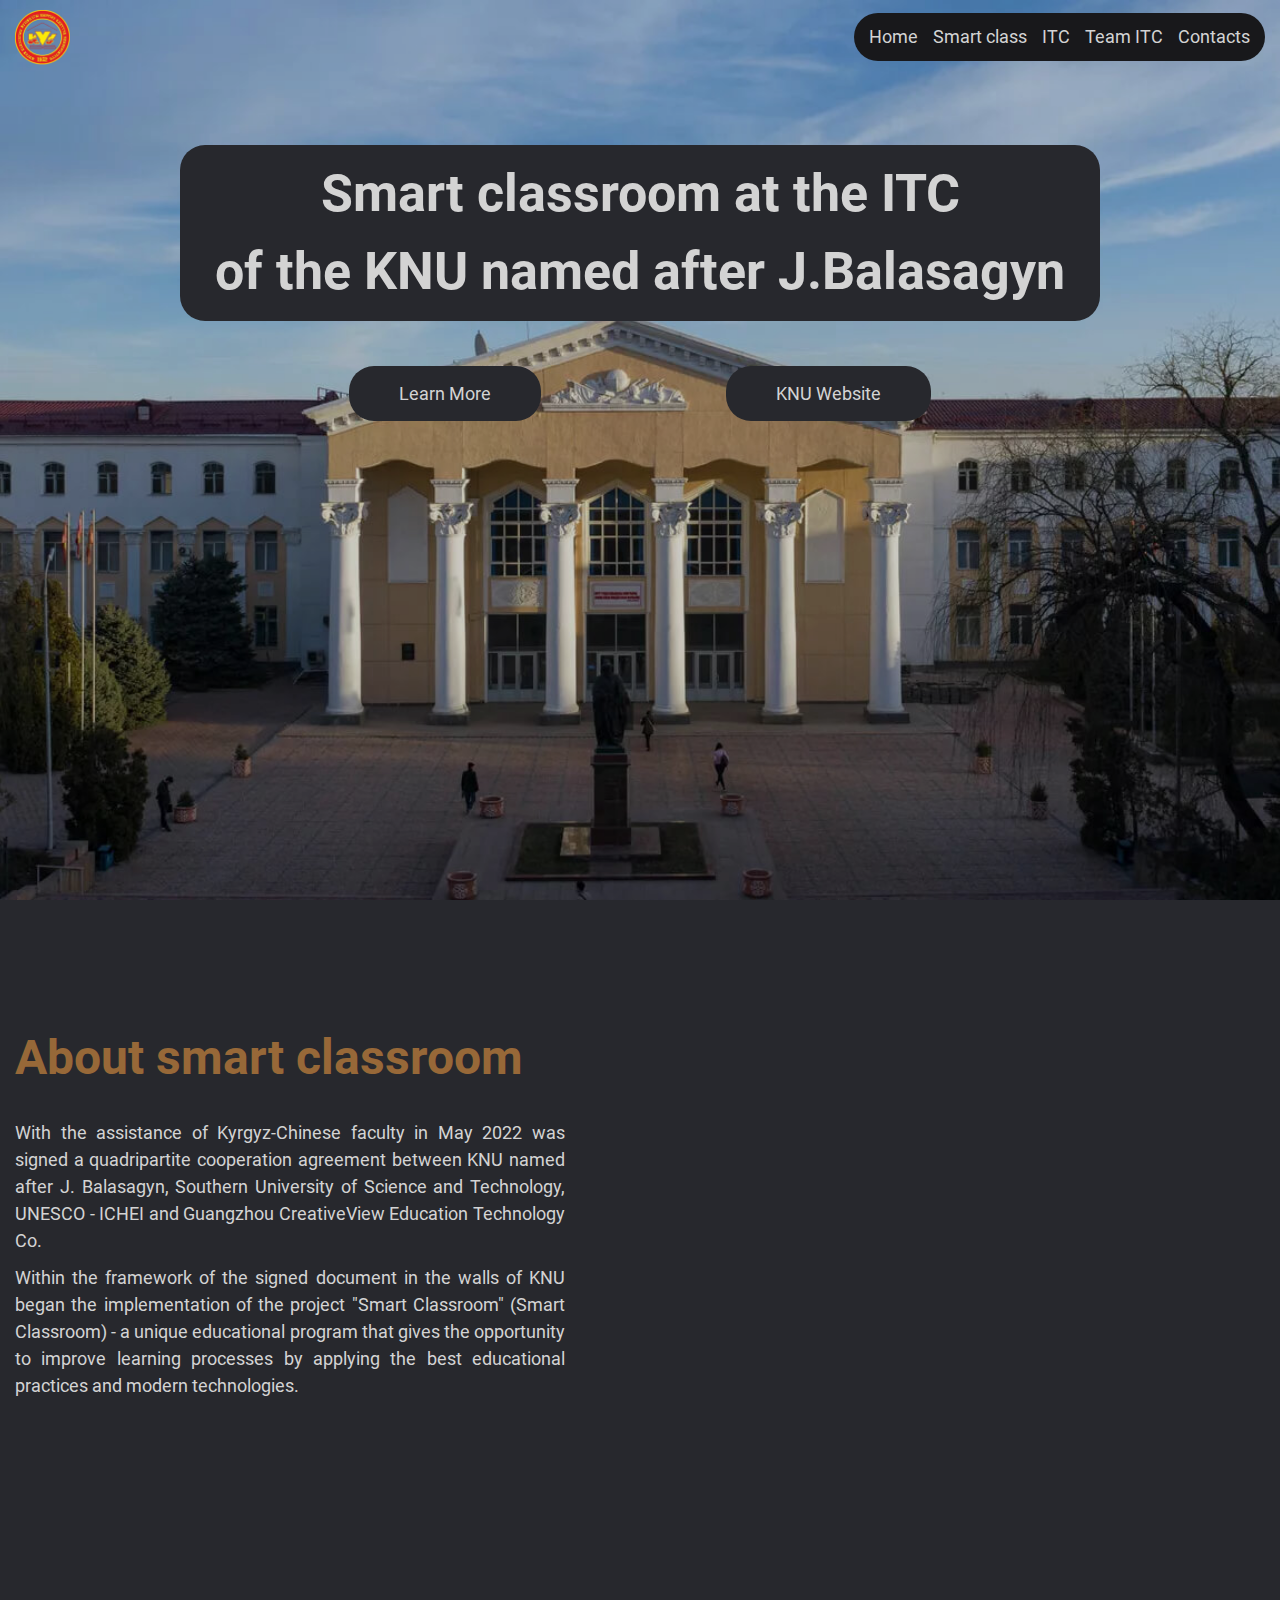
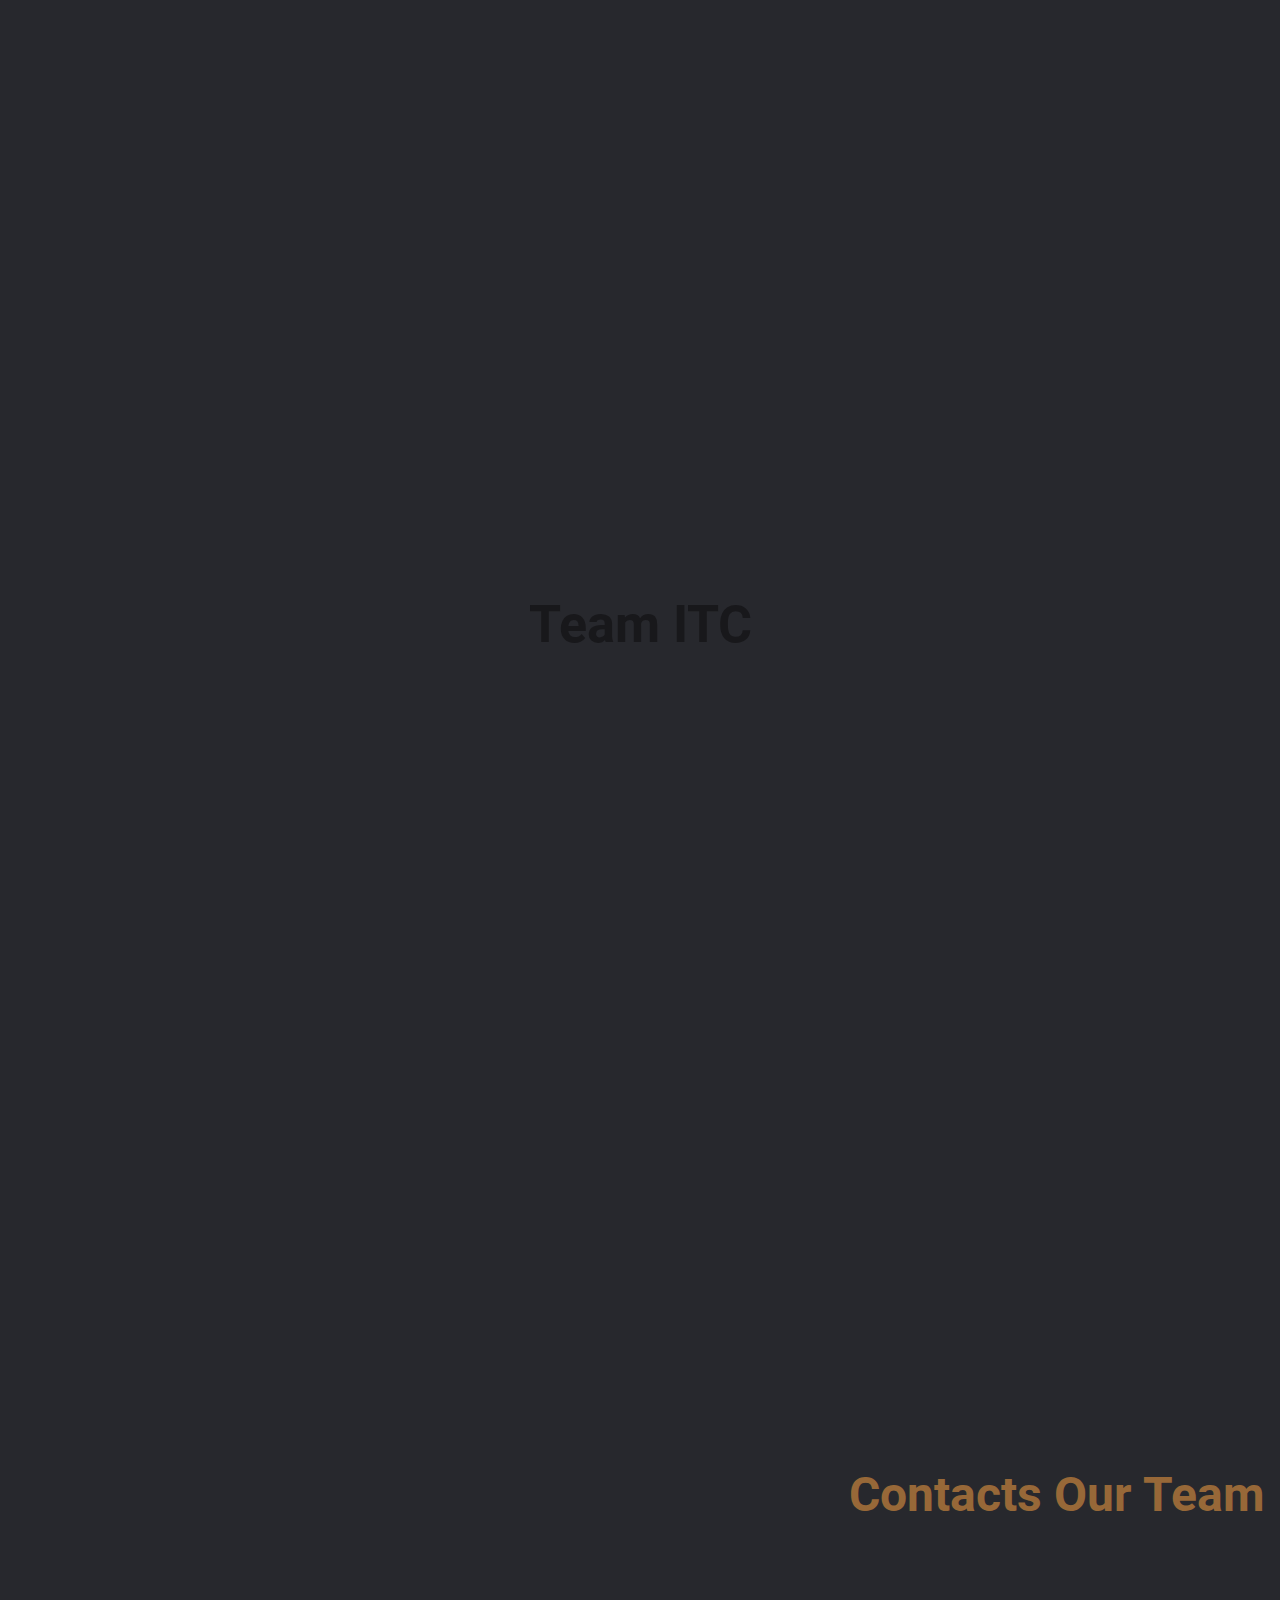
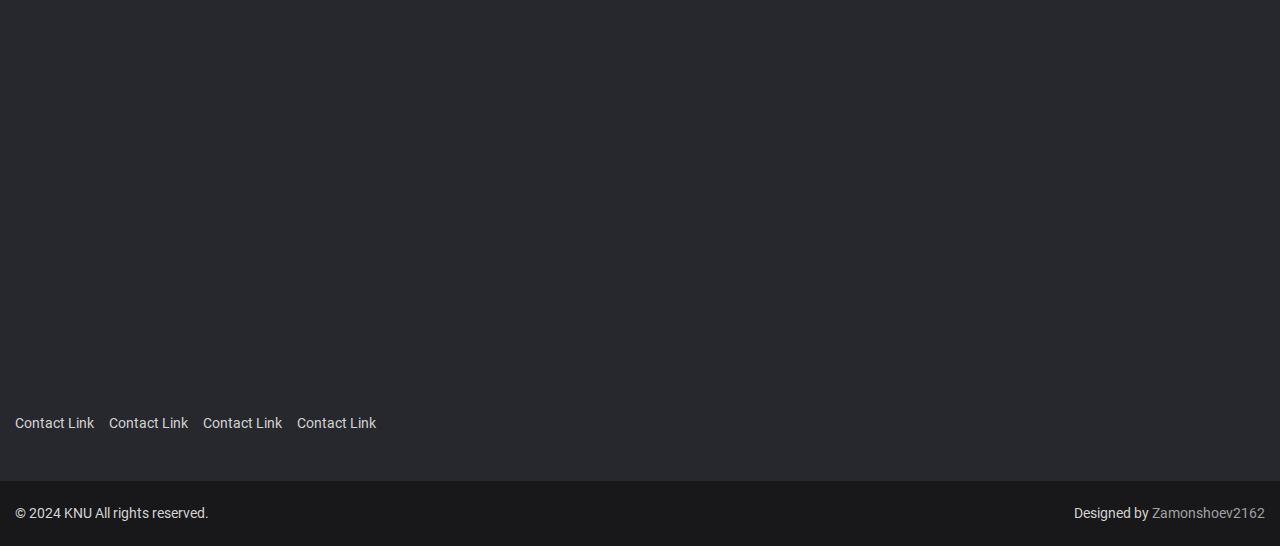
<file: index.html>
<!DOCTYPE html>
<html lang="en">
  <head>
    <meta charset="UTF-8" />
    <meta name="viewport" content="width=device-width, initial-scale=1.0" />
    <title>KNU - Smart classroom</title>
    <link rel="stylesheet" href="css/reset.css" />
    <link rel="stylesheet" href="css/swiper-bundle.min.css"/>
    <link rel="stylesheet" href="css/main.css" />
    <link rel="shortcut icon" href="favicon.ico" type="image/x-icon" />
    <link rel="icon" href="favicon.ico" type="image/x-icon" />
  </head>
  <body>
    <div class="wrapper">
      <header class="header">
        <div class="header__container">
          <a data-goto=".home" href="#" class="logo">
            <img src="img/gerb.png" width="55px" height="55px" alt="KNU" />
          </a>
          <nav class="menu">
            <div class="menu__body">
              <ul class="menu__list">
                <li>
                  <a data-goto=".home" href="#" class="menu__link">
                    Home
                  </a>
                </li>
                <li>
                  <a data-goto=".smartclass" href="#" class="menu__link">
                    Smart class
                  </a>
                </li>
                <li>
                  <a data-goto=".itc" href="#" class="menu__link">
                    ITC
                  </a>
                </li>
                <li>
                  <a  href="team.html" class="menu__link">
                    Team ITC
                  </a>
                </li>
                <li>
                  <a data-goto=".contacts" href="#" class="menu__link">
                    Contacts
                  </a>
                </li>
              </ul>
            </div>
            <button type="button" class="menu__icon">
              <span></span>
            </button>
          </nav>
        </div>
      </header>
      <main class="main">
        <section class="home">
					<div class="home__container animation-element">
						<h1 class="home__title">
							Smart classroom at the ITC <br> of the KNU named after J.Balasagyn
						</h1>
						<div class="home__buttons">
							<a data-goto=".smartclass" href="#" class="home__button">
								Learn More
							</a>
							<a href="https://www-old.knu.kg/en/" target="_blank" class="home__button">
								KNU Website
							</a>
						</div>
					</div>
				</section>
        <section class="smartclass">
					<div class="smartclass__container">
						<div class="smartclass__content animation-element">
							<h2 class="smartclass__title title">About smart classroom</h2>
							<div class="smartclass__text">
								<p>
									With the assistance of Kyrgyz-Chinese faculty in May 2022 was signed a quadripartite cooperation agreement between KNU named after J. Balasagyn, Southern University of Science and Technology, UNESCO - ICHEI and Guangzhou CreativeView Education Technology Co.
								</p>
								<p>
									Within the framework of the signed document in the walls of KNU began the implementation of the project "Smart Classroom" (Smart Classroom) - a unique educational program that gives the opportunity to improve learning processes by applying the best educational practices and modern technologies.
								</p>
							</div>
						</div>
						<div class="swiper animation-element">
              <div class="swiper-wrapper">
                <div class="swiper-slide">
                  <img src="img/slider/01.jpg" alt="Slide image">
                </div>
                <div class="swiper-slide">
                  <img src="img/slider/02.jpg" alt="Slide image">
                </div>
                <div class="swiper-slide">
                  <img src="img/slider/03.jpg" alt="Slide image">
                </div>
              </div>
              <div class="swiper-pagination"></div>
            </div>
					</div>
				</section>
        <section class="itc">
          <div class="itc__container">
            <h2 class="itc__title title animation-element">About Information Technology Center</h2>
            <div class="itc__text">
              <p class="animation-element">
                Lorem ipsum dolor sit amet consectetur adipisicing elit. Explicabo necessitatibus eius alias quam voluptate quo veniam consequatur, voluptates impedit ullam, architecto incidunt reprehenderit pariatur minus numquam cum! Quo ut quas tempore assumenda, reprehenderit nam reiciendis doloribus architecto esse, placeat minus sunt exercitationem quia, blanditiis corporis.
              </p>
              <p class="animation-element">
                Lorem ipsum dolor sit amet, consectetur adipisicing elit. Est saepe ipsam quas tenetur consequatur tempore natus doloribus delectus modi. Quasi modi beatae, temporibus iure nihil dicta nobis hic sequi totam commodi ratione saepe similique illo sint expedita error odio dolorum minima tenetur. Veritatis, sit at.
              </p>
            </div>
          </div>
        </section>
        <section class="team">
          <div class="team__container">
            <h2 class="team__title title">Team ITC</h2>
            <div class="team__cards">
              <div class="team__item animation-element">
                <img src="img/team/test.jpg" width="50%" alt="Director">
                <h3 class="team__title title">Musaev Ulanbek <br> Bulatovich</h3>
                <p class="team__sub-title">Director</p>
              </div>
              <div class="team__item animation-element">
                <img src="img/team/test.jpg" width="50%" alt="Deputy Director">
                <h3 class="team__title title">Karagulov Shailoo <br> Karagulovich</h3>
                <p class="team__sub-title">Deputy Director</p>
              </div>
              <div class="team__item animation-element">
                <img src="img/team/test.jpg" width="50%" alt="Deputy Director">
                <h3 class="team__title title">Mirlan Asanbekovich <br> Djunushev</h3>
                <p class="team__sub-title">Deputy Director</p>
              </div>
              <div class="team__item animation-element">
                <img src="img/team/test.jpg" width="50%" alt="System Administrator">
                <h3 class="team__title title">Baltobaev Ruslan <br> Asangulovich</h3>
                <p class="team__sub-title">System Administrator</p>
              </div>
              <div class="team__item animation-element">
                <img src="img/team/test.jpg" width="50%" alt="System Administrator">
                <h3 class="team__title">Zhamakeev Timur <br> Kalysbekovich</h3>
                <p class="team__sub-title">System Administrator</p>
              </div>
              <div class="team__item animation-element">
                <img src="img/team/test.jpg" width="50%" alt="System Administrator">
                <h3 class="team__title">Nurdinov Beishenbek <br> Kamchybekovich</h3>
                <p class="team__sub-title">System Administrator</p>
              </div>
              <div class="team__item animation-element">
                <img src="img/team/test.jpg" width="50%" alt="Head of Department">
                <h3 class="team__title">Abdiev Azamat <br> Zhamangulovichn</h3>
                <p class="team__sub-title">Head of Department</p>
              </div>
              <div class="team__item animation-element">
                <img src="img/team/test.jpg" width="50%" alt="Engineer-programmer">
                <h3 class="team__title">Asanaliev Marsbek <br> Nuralievich</h3>
                <p class="team__sub-title">Engineer-programmer</p>
              </div>
            </div>
          </div>
        </section>
        <section class="contacts">
          <div class="contacts__container">
            <h2 class="contacts__title title">Contacts Our Team</h2>
            <iframe src="http://surl.li/oxubs" frameborder="0" class="contacts__map"></iframe>
            <ul class="contacts__list">
              <li><a href="#" class="contacts__link">Contact Link</a></li>
              <li><a href="#" class="contacts__link">Contact Link</a></li>
              <li><a href="#" class="contacts__link">Contact Link</a></li>
              <li><a href="#" class="contacts__link">Contact Link</a></li>
            </ul>
          </div>
        </section>
      </main>
      <footer class="footer">
        <footer class="footer">
          <div class="footer__container">
            <div>&copy; 2024 KNU All rights reserved.</div>
            <div>
              Designed by
              <a href="https://github.com/zamonshoev2162" target="_blank">Zamonshoev2162</a>
            </div>
          </div>
        </footer>
      </footer>
    </div>
    <script src="js/swiper-bundle.min.js.js"></script>
    <script src="js/main.js"></script>
  </body>
</html>
</file>
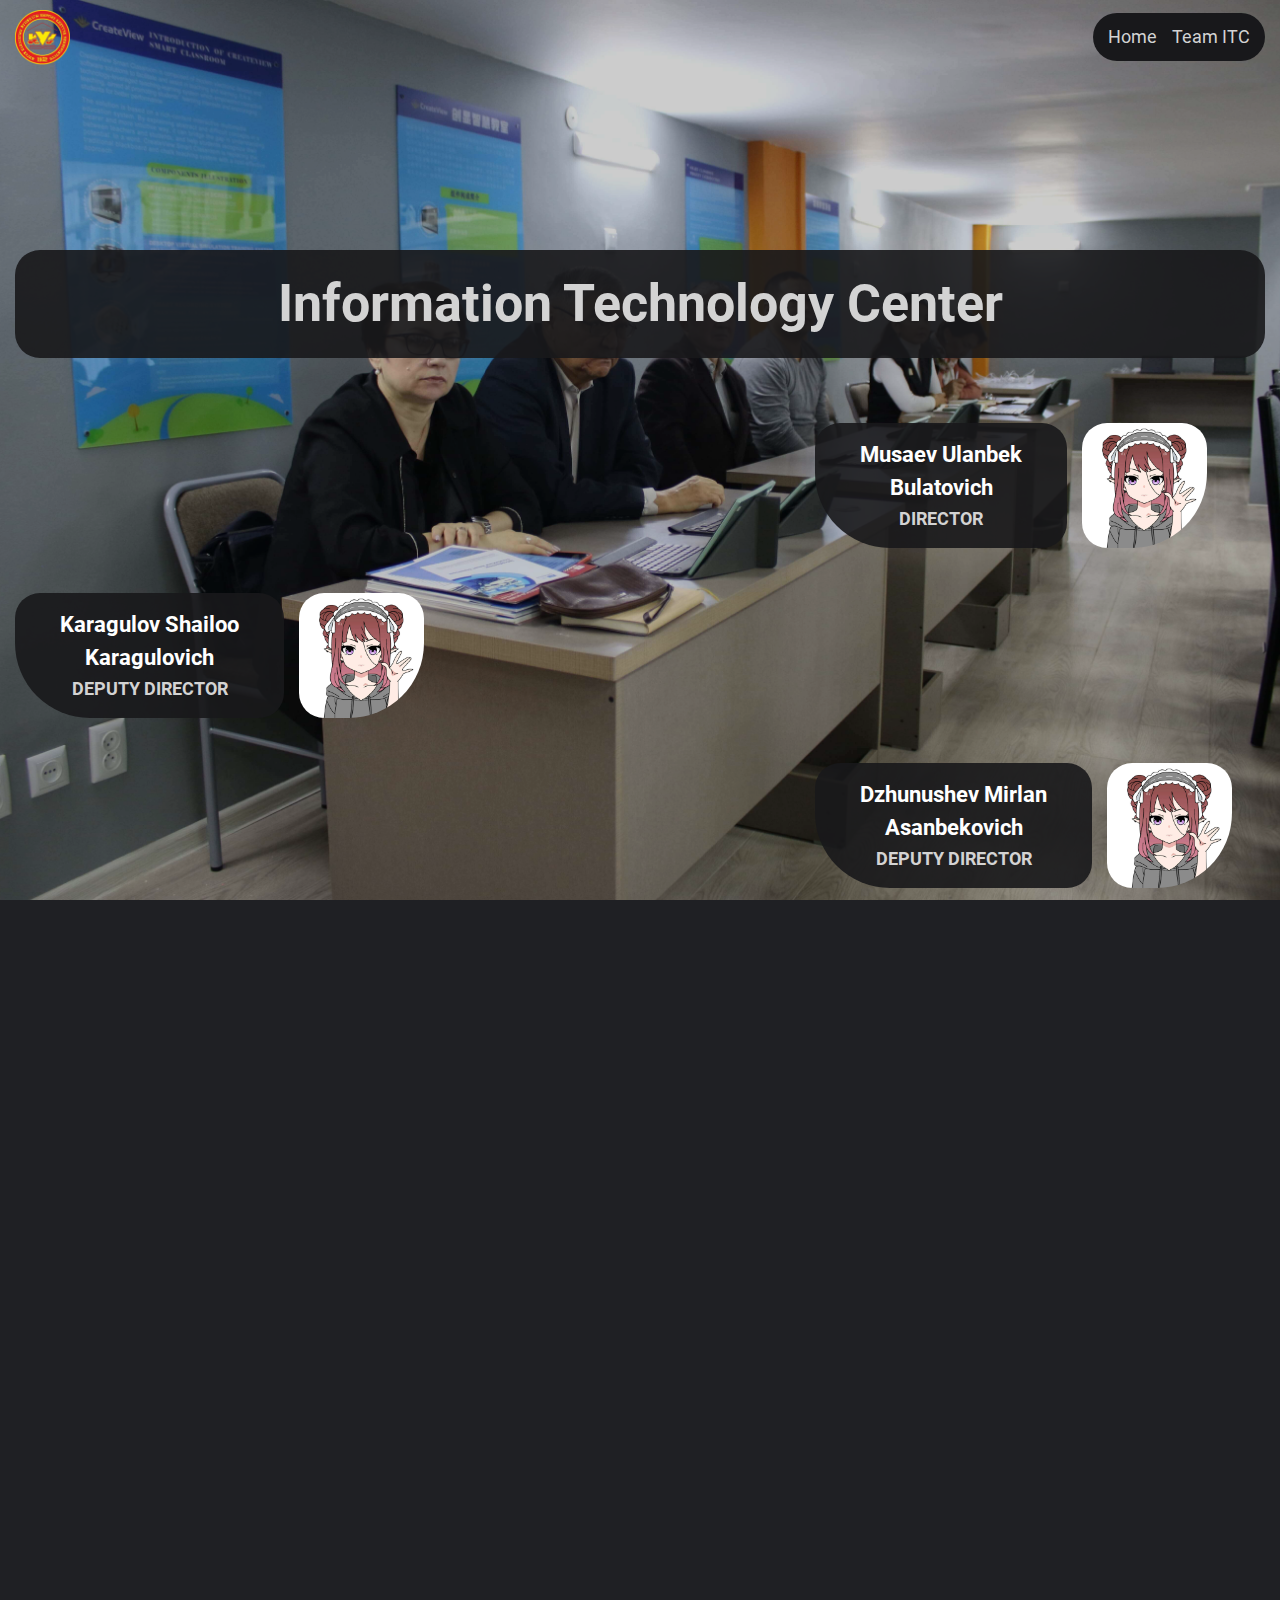
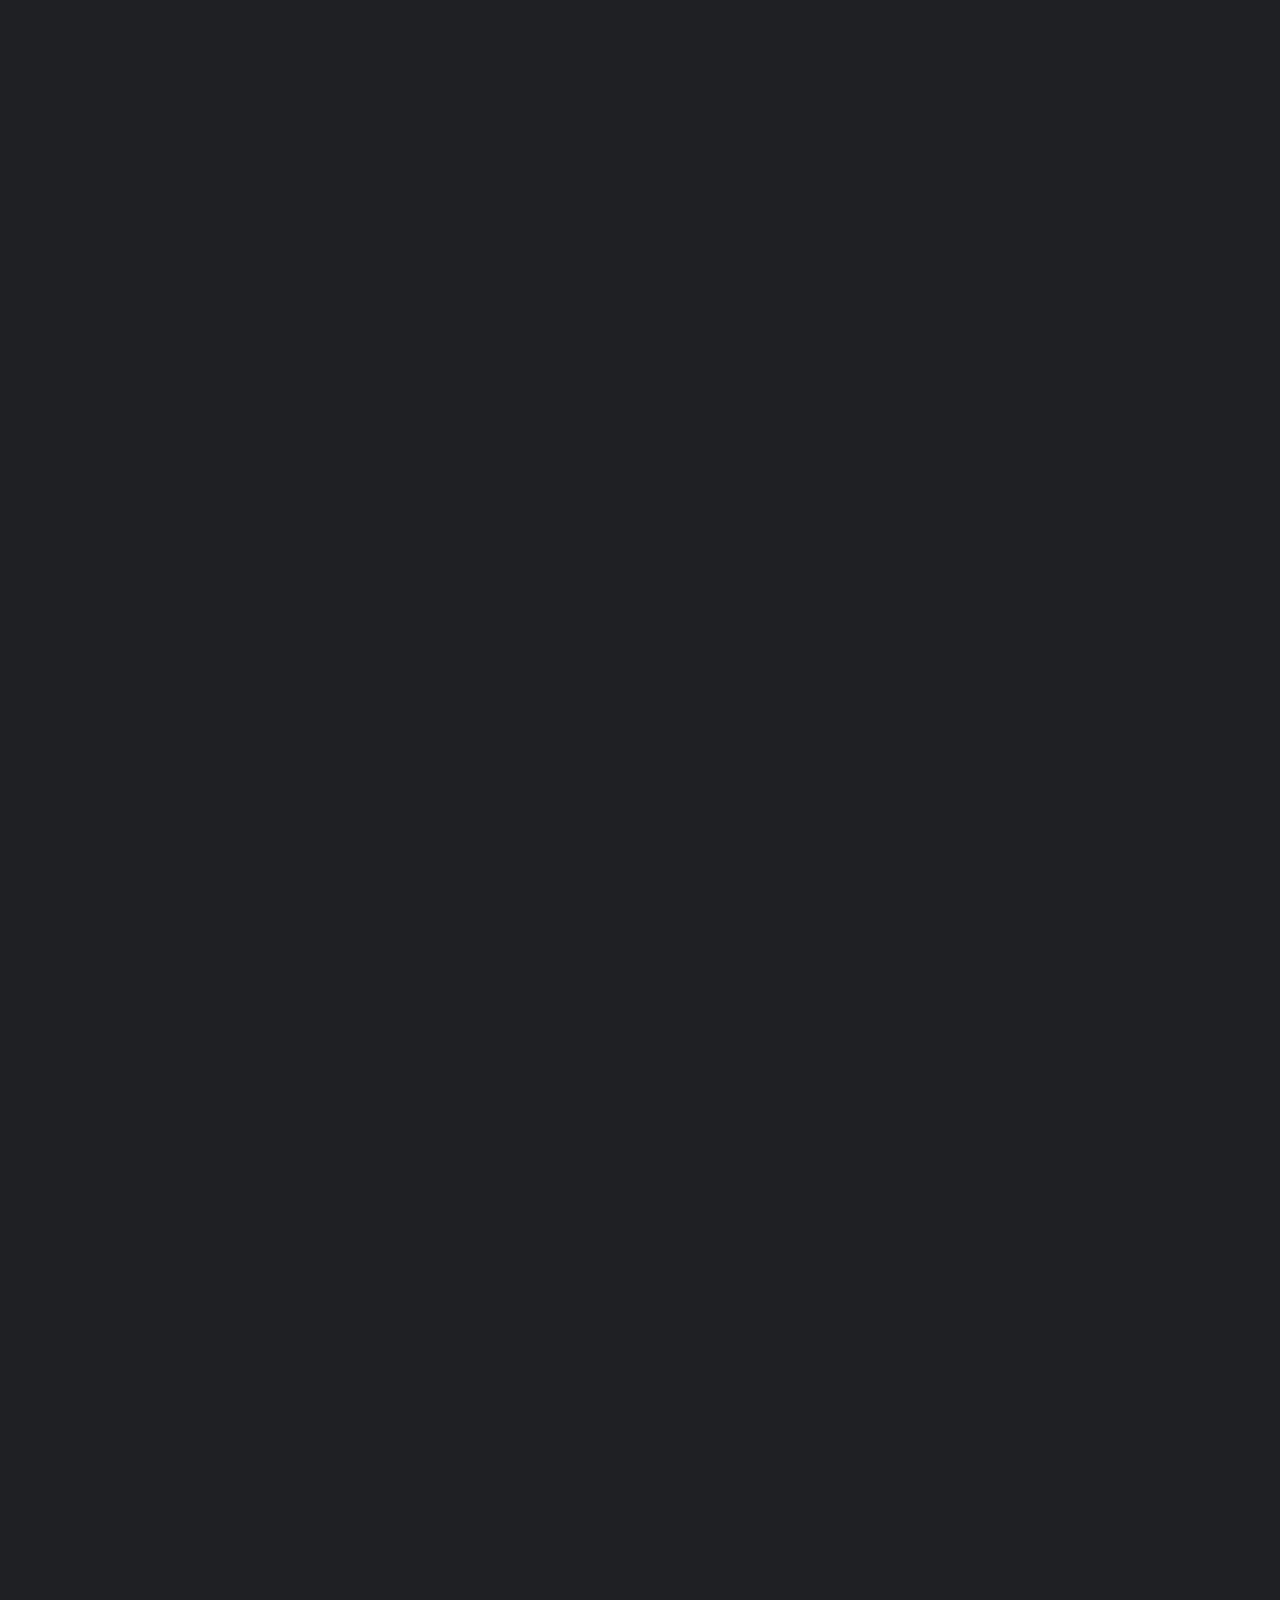
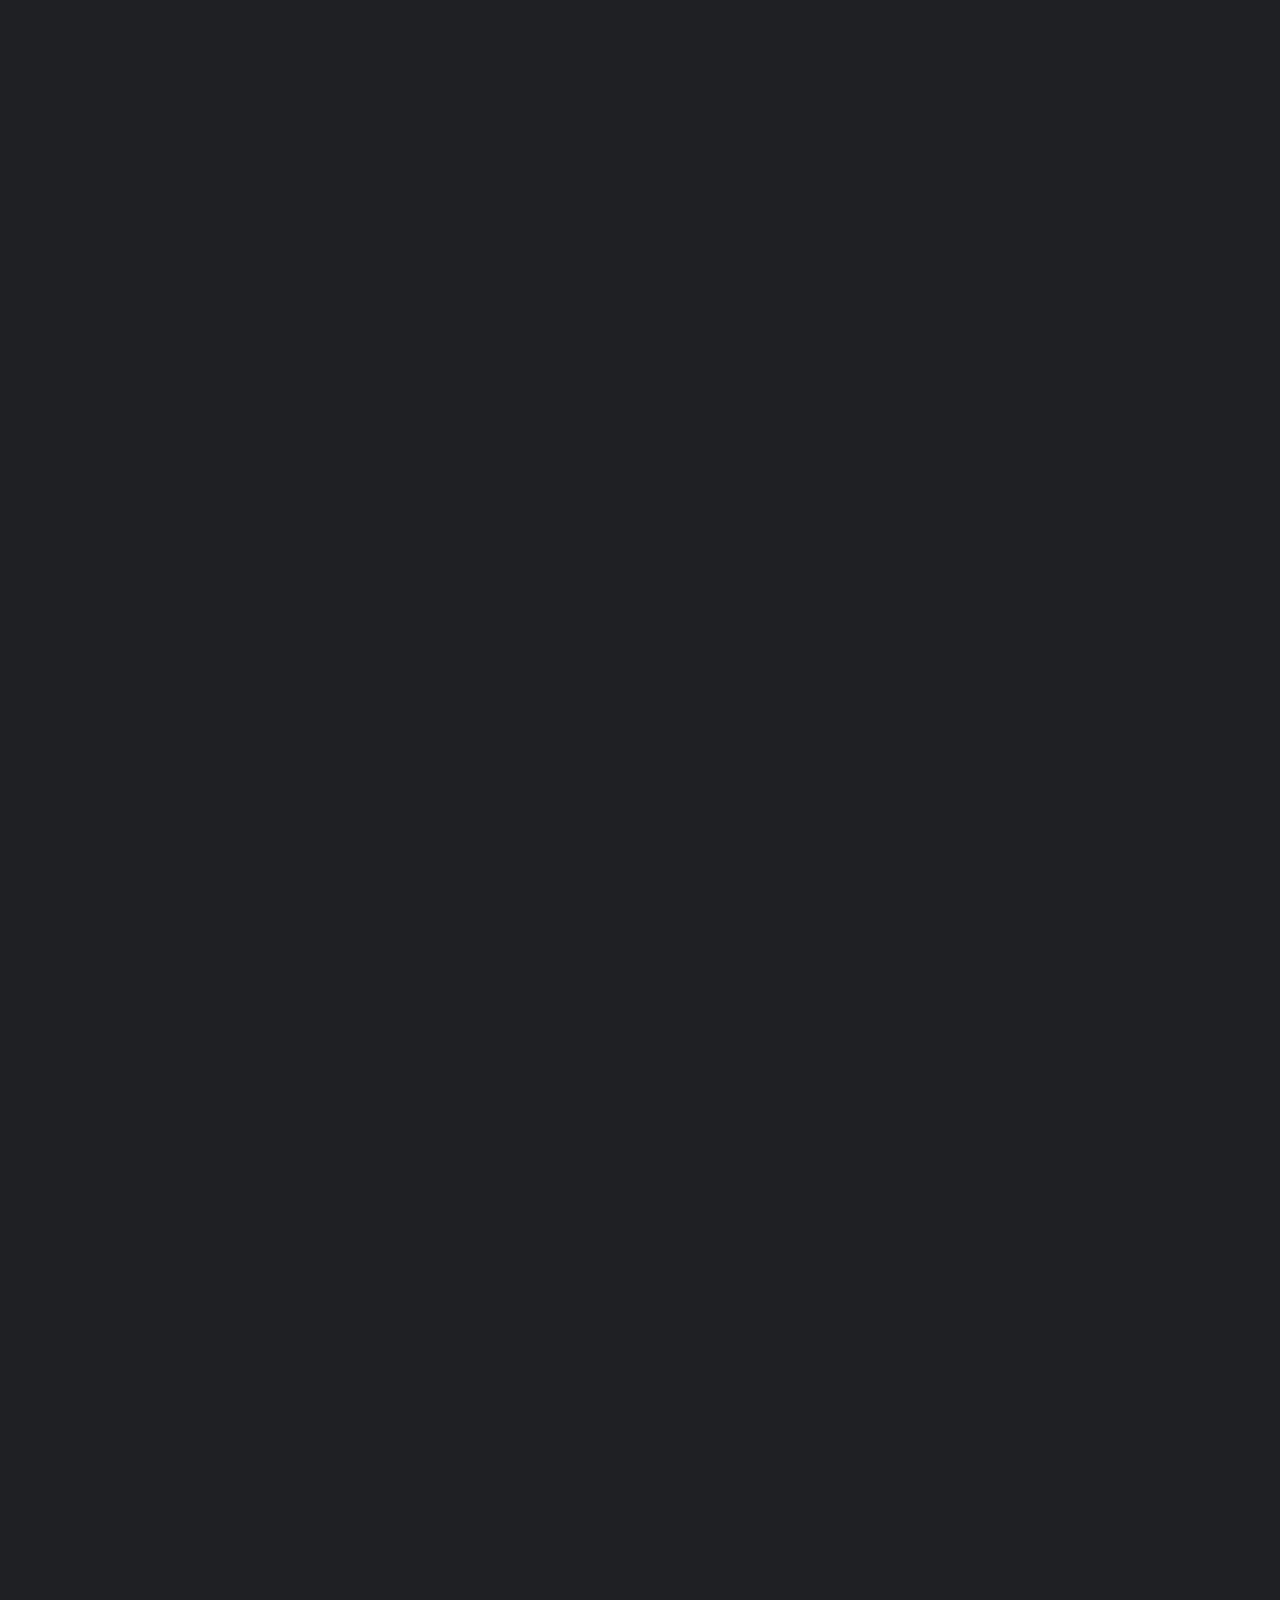
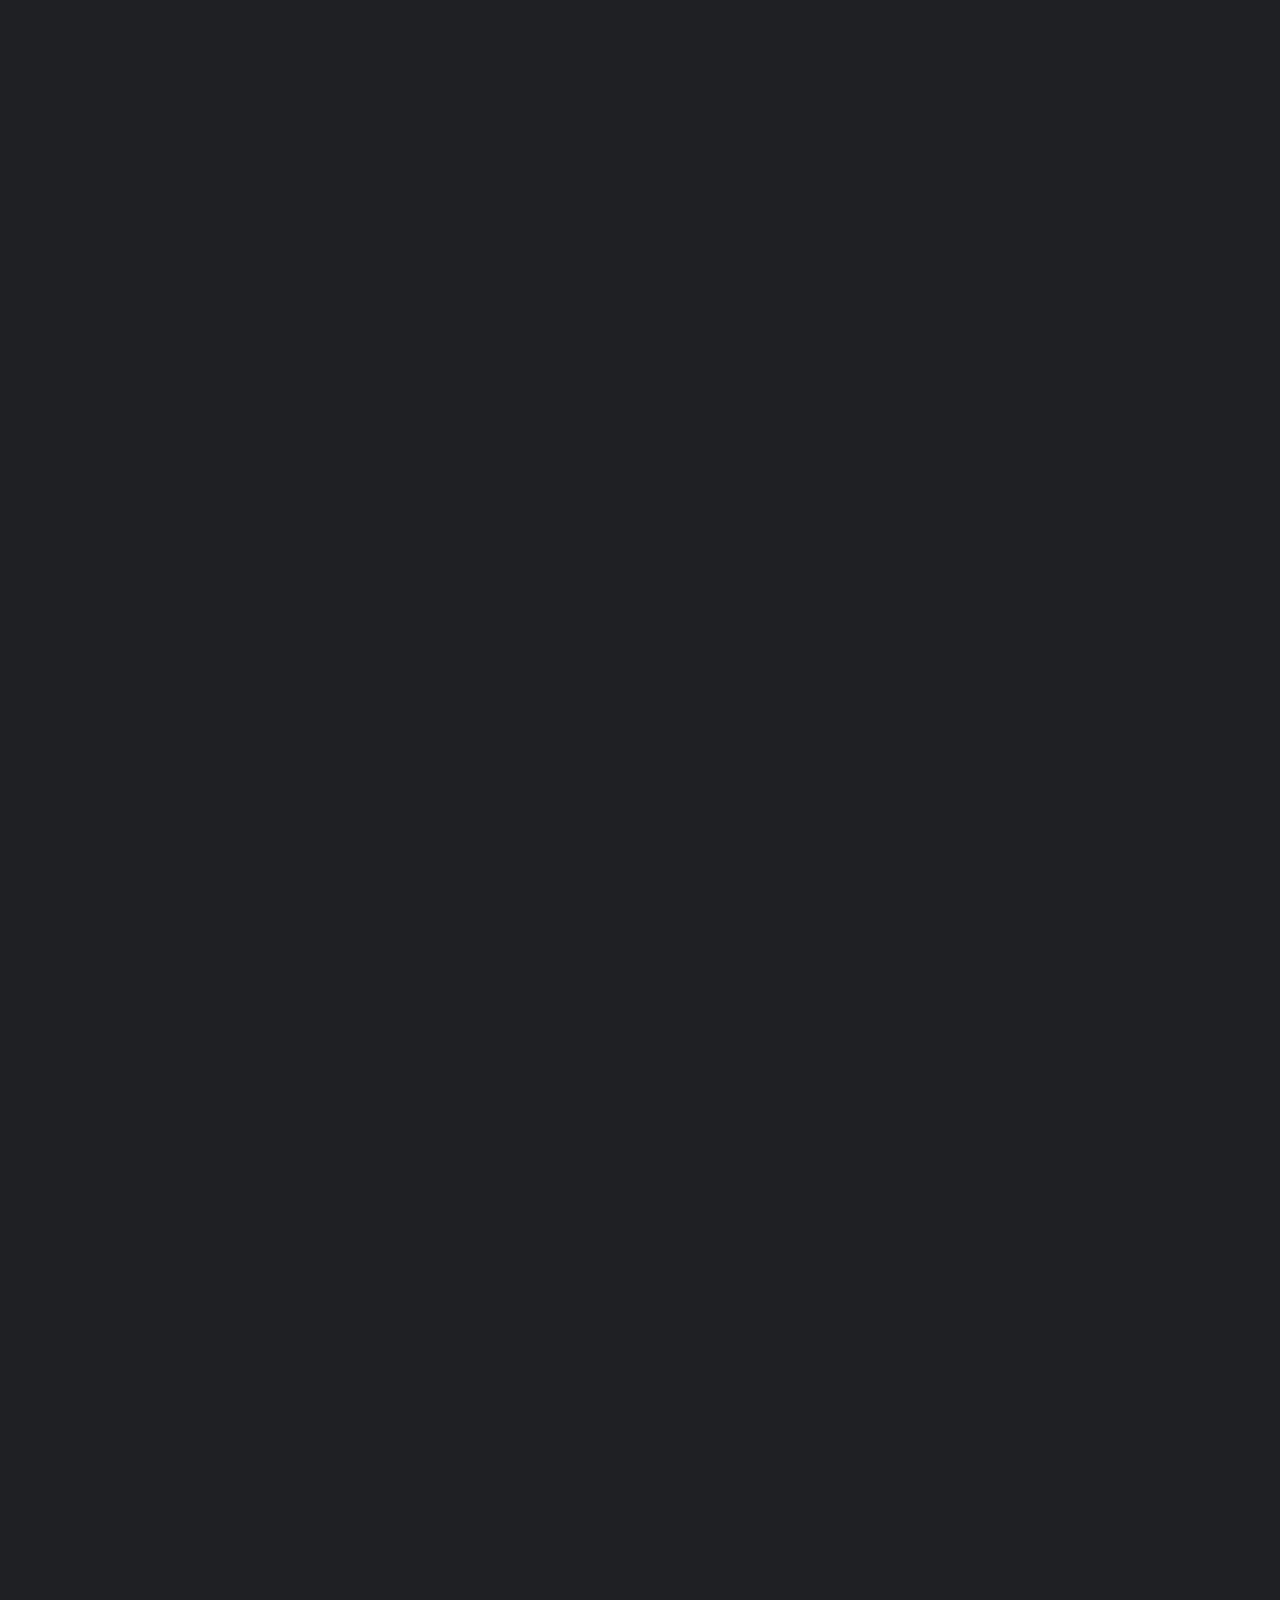
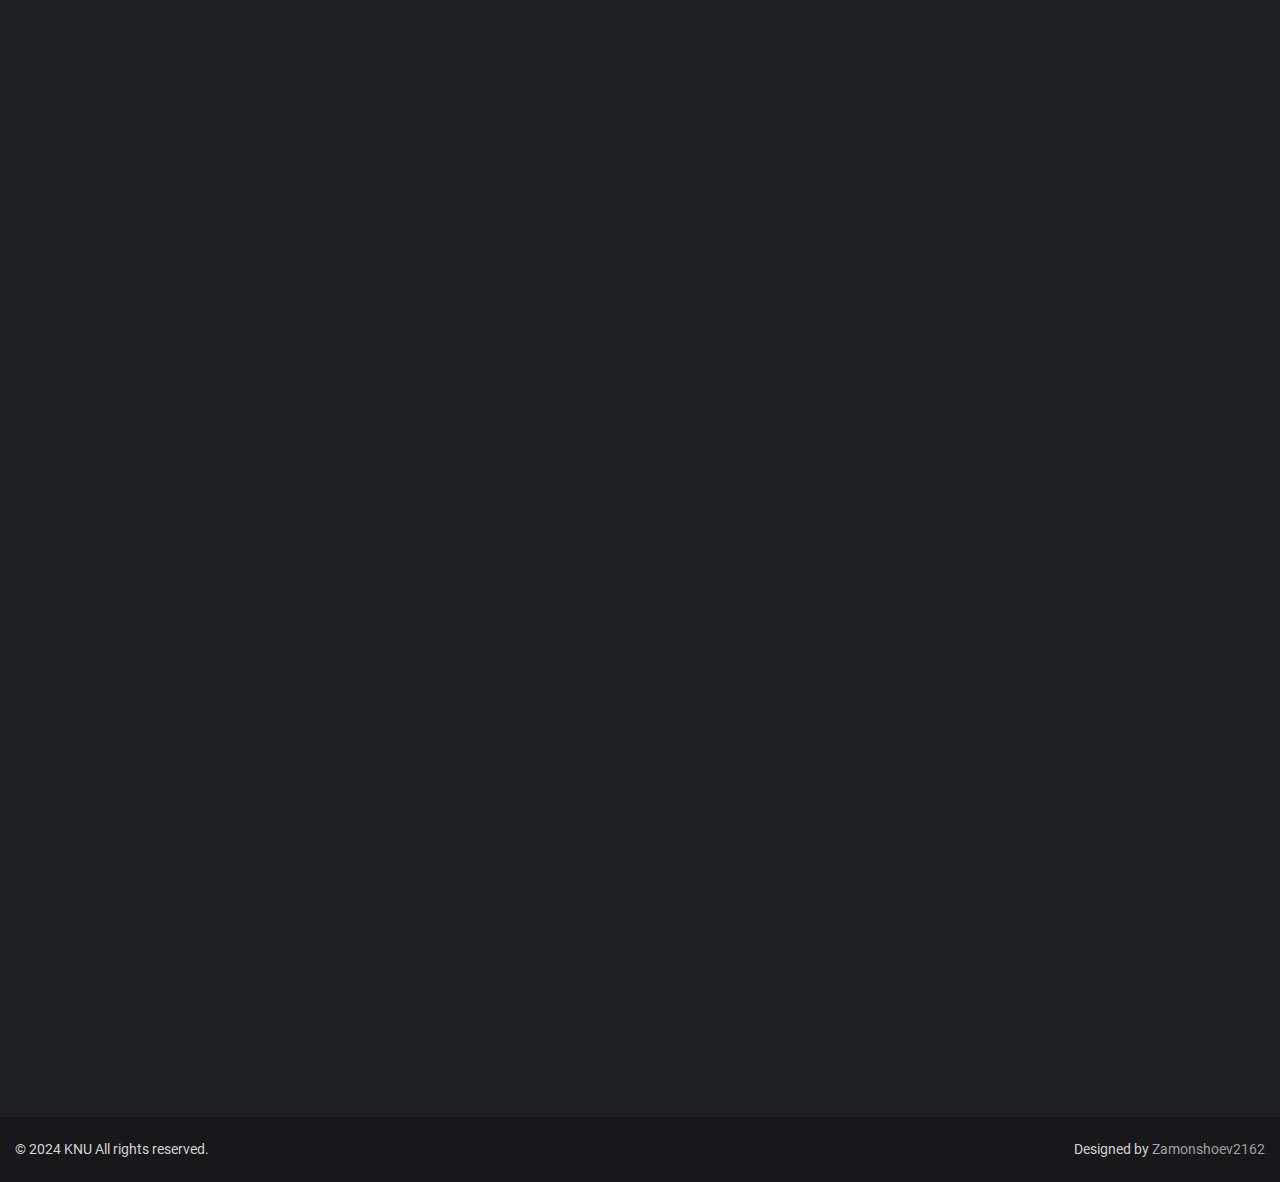
<file: team.html>
<!DOCTYPE html>
<html lang="en">
  <head>
    <meta charset="UTF-8" />
    <meta name="viewport" content="width=device-width, initial-scale=1.0" />
    <title>KNU - Team ITC</title>
    <link rel="stylesheet" href="css/reset.css" />
    <link rel="stylesheet" href="css/main.css" />
    <link rel="shortcut icon" href="favicon.ico" type="image/x-icon" />
    <link rel="icon" href="favicon.ico" type="image/x-icon" />
  </head>
  <body>
    <div class="wrapper">
      <header class="header">
        <div class="header__container">
          <a href="index.html" class="logo">
            <img src="img/gerb.png" width="55px" height="55px" alt="KNU" />
          </a>
          <nav class="header__menu">
            <ul class="header__menu--list">
              <li>
                <a href="index.html" class="header__menu--link">Home</a>
              </li>
              <li>
                <a href="team.html" class="header__menu--link">Team ITC</a>
              </li>
            </ul>
          </nav>
        </div>
      </header>
      <main class="main">
        <section class="hero">
          <div class="hero__container">
            <h2 class="hero__title animation-element">Information Technology Center</h2>
            <ul class="hero__list">
              <li class="hero__item animation-element">
                <div class="hero__details">
                  <h3 class="hero__name">
                    Musaev Ulanbek <br />
                    Bulatovich
                  </h3>
                  <p class="hero__position">Director</p>
                </div>
                <div class="hero__img">
                  <img src="img/team/test.jpg" alt="ITC" />
                </div>
              </li>
              <li class="hero__item animation-element">
                <div class="hero__details">
                  <h3 class="hero__name">
                    Karagulov Shailoo <br />
                    Karagulovich
                  </h3>
                  <p class="hero__position">Deputy Director</p>
                </div>
                <div class="hero__img">
                  <img src="img/team/test.jpg" alt="ITC" />
                </div>
              </li>
              <li class="hero__item animation-element">
                <div class="hero__details">
                  <h3 class="hero__name">
                    Dzhunushev Mirlan <br />
                    Asanbekovich
                  </h3>
                  <p class="hero__position">Deputy Director</p>
                </div>
                <div class="hero__img">
                  <img src="img/team/test.jpg" alt="ITC" />
                </div>
              </li>
              <li class="hero__item animation-element">
                <div class="hero__details">
                  <h3 class="hero__name">
                    Baltobaev Ruslan <br />
                    Asangulovich
                  </h3>
                  <p class="hero__position">System Administrator</p>
                </div>
                <div class="hero__img">
                  <img src="img/team/test.jpg" alt="ITC" />
                </div>
              </li>
              <li class="hero__item animation-element">
                <div class="hero__details">
                  <h3 class="hero__name">
                    Zhamakeev Timur <br />
                    Kalysbekovich
                  </h3>
                  <p class="hero__position">System Administrator</p>
                </div>
                <div class="hero__img">
                  <img src="img/team/test.jpg" alt="ITC" />
                </div>
              </li>
              <li class="hero__item animation-element">
                <div class="hero__details">
                  <h3 class="hero__name">
                    Nurdinov Beyshenbek <br />
                    Kamchybekovich
                  </h3>
                  <p class="hero__position">System Administrator</p>
                </div>
                <div class="hero__img">
                  <img src="img/team/test.jpg" alt="ITC" />
                </div>
              </li>
            </ul>
            <h2 class="hero__title animation-element">Network Technology Division</h2>
            <ul class="hero__list">
              <li class="hero__item animation-element">
                <div class="hero__details">
                  <h3 class="hero__name">
                    Abdiev Azamat <br />
                    Zhamangulovich
                  </h3>
                  <p class="hero__position">Head of Department</p>
                </div>
                <div class="hero__img">
                  <img src="img/team/test.jpg" alt="ITC" />
                </div>
              </li>
              <li class="hero__item animation-element">
                <div class="hero__details">
                  <h3 class="hero__name">
                    Asanaliev Marsbek <br />
                    Nuralievich
                  </h3>
                  <p class="hero__position">Network Engineer</p>
                </div>
                <div class="hero__img">
                  <img src="img/team/test.jpg" alt="ITC" />
                </div>
              </li>
              <li class="hero__item animation-element">
                <div class="hero__details">
                  <h3 class="hero__name">
                    Asankanov Ulan <br />
                    Asankanovich
                  </h3>
                  <p class="hero__position">Network Engineer</p>
                </div>
                <div class="hero__img">
                  <img src="img/team/test.jpg" alt="ITC" />
                </div>
              </li>
              <li class="hero__item animation-element">
                <div class="hero__details">
                  <h3 class="hero__name">
                    Zholdoshbek uulu <br />
                    Baktiyar
                  </h3>
                  <p class="hero__position">Network Engineer</p>
                </div>
                <div class="hero__img">
                  <img src="img/team/test.jpg" alt="ITC" />
                </div>
              </li>
            </ul>
            <h2 class="hero__title animation-element">Technical Services Department</h2>
            <ul class="hero__list">
              <li class="hero__item animation-element">
                <div class="hero__details">
                  <h3 class="hero__name">
                    Satkynbekov Nurlan
                  </h3>
                  <p class="hero__position">Head of Department</p>
                </div>
                <div class="hero__img">
                  <img src="img/team/test.jpg" alt="ITC" />
                </div>
              </li>
              <li class="hero__item animation-element">
                <div class="hero__details">
                  <h3 class="hero__name">
                    Muratbekov Altynbek<br />
                    Muratbekovich
                  </h3>
                  <p class="hero__position">Technical Engineer</p>
                </div>
                <div class="hero__img">
                  <img src="img/team/test.jpg" alt="ITC" />
                </div>
              </li>
              <li class="hero__item animation-element">
                <div class="hero__details">
                  <h3 class="hero__name">
                    Choguldurov Temirzhan <br />
                    Kubanychbekovich
                  </h3>
                  <p class="hero__position">Technical Engineer</p>
                </div>
                <div class="hero__img">
                  <img src="img/team/test.jpg" alt="ITC" />
                </div>
              </li>
              <li class="hero__item animation-element">
                <div class="hero__details">
                  <h3 class="hero__name">
                    Abykeev Nartis <br />
                    Kubakaevich
                  </h3>
                  <p class="hero__position">Programmer</p>
                </div>
                <div class="hero__img">
                  <img src="img/team/test.jpg" alt="ITC" />
                </div>
              </li>
              <li class="hero__item animation-element">
                <div class="hero__details">
                  <h3 class="hero__name">
                    Isaev Azamat <br />
                    Abdikalilovich
                  </h3>
                  <p class="hero__position">Programmer</p>
                </div>
                <div class="hero__img">
                  <img src="img/team/test.jpg" alt="ITC" />
                </div>
              </li>
              <li class="hero__item animation-element">
                <div class="hero__details">
                  <h3 class="hero__name">
                    Batyrbek uulu <br />
                    Zhanys
                  </h3>
                  <p class="hero__position">Programmer</p>
                </div>
                <div class="hero__img">
                  <img src="img/team/test.jpg" alt="ITC" />
                </div>
              </li>
              <li class="hero__item animation-element">
                <div class="hero__details">
                  <h3 class="hero__name">
                    Sagynbekov Asizbek <br />
                    Jaliilbekovich
                  </h3>
                  <p class="hero__position">Programmer</p>
                </div>
                <div class="hero__img">
                  <img src="img/team/test.jpg" alt="ITC" />
                </div>
              </li>
              <li class="hero__item animation-element">
                <div class="hero__details">
                  <h3 class="hero__name">
                    Sydykov Bakhtiyar <br />
                    Toktobekovich
                  </h3>
                  <p class="hero__position">Programmer</p>
                </div>
                <div class="hero__img">
                  <img src="img/team/test.jpg" alt="ITC" />
                </div>
              </li>
              <li class="hero__item animation-element">
                <div class="hero__details">
                  <h3 class="hero__name">
                    Nurkalieva Asel <br />
                    Maratbekovna
                  </h3>
                  <p class="hero__position">Programmer</p>
                </div>
                <div class="hero__img">
                  <img src="img/team/test.jpg" alt="ITC" />
                </div>
              </li>
              <li class="hero__item animation-element">
                <div class="hero__details">
                  <h3 class="hero__name">
                    Buzurmankulov Asylbek <br />
                    Abdizhalilovich
                  </h3>
                  <p class="hero__position">Programmer</p>
                </div>
                <div class="hero__img">
                  <img src="img/team/test.jpg" alt="ITC" />
                </div>
              </li>
              <li class="hero__item animation-element">
                <div class="hero__details">
                  <h3 class="hero__name">
                    Erkimbaev Chingiz <br />
                    Kubanychbekovich
                  </h3>
                  <p class="hero__position">Programmer</p>
                </div>
                <div class="hero__img">
                  <img src="img/team/test.jpg" alt="ITC" />
                </div>
              </li>
              <li class="hero__item animation-element">
                <div class="hero__details">
                  <h3 class="hero__name">
                    Zholomanov Azamat <br />
                    Zakirovich
                  </h3>
                  <p class="hero__position">Programmer</p>
                </div>
                <div class="hero__img">
                  <img src="img/team/test.jpg" alt="ITC" />
                </div>
              </li>
              <li class="hero__item animation-element">
                <div class="hero__details">
                  <h3 class="hero__name">
                    Kurmanbekov Kubatbek <br />
                    Kurmanbekovich
                  </h3>
                  <p class="hero__position">Programmer</p>
                </div>
                <div class="hero__img">
                  <img src="img/team/test.jpg" alt="ITC" />
                </div>
              </li>
              <li class="hero__item animation-element">
                <div class="hero__details">
                  <h3 class="hero__name">
                    Tatykulov Islambek <br />
                    Suyunbekovich
                  </h3>
                  <p class="hero__position">Programmer</p>
                </div>
                <div class="hero__img">
                  <img src="img/team/test.jpg" alt="ITC" />
                </div>
              </li>
              <li class="hero__item animation-element">
                <div class="hero__details">
                  <h3 class="hero__name">
                    Usenkanov Myrzabek <br />
                    Sharsenbekovich
                  </h3>
                  <p class="hero__position">Programmer</p>
                </div>
                <div class="hero__img">
                  <img src="img/team/test.jpg" alt="ITC" />
                </div>
              </li>
              <li class="hero__item animation-element">
                <div class="hero__details">
                  <h3 class="hero__name">
                    Iskenderbek kyz <br />
                    Begimai
                  </h3>
                  <p class="hero__position">Programmer</p>
                </div>
                <div class="hero__img">
                  <img src="img/team/test.jpg" alt="ITC" />
                </div>
              </li>
              <li class="hero__item animation-element">
                <div class="hero__details">
                  <h3 class="hero__name">
                    Shadybek uulu <br />
                    Abdulla
                  </h3>
                  <p class="hero__position">Programmer</p>
                </div>
                <div class="hero__img">
                  <img src="img/team/test.jpg" alt="ITC" />
                </div>
              </li>
              <li class="hero__item animation-element">
                <div class="hero__details">
                  <h3 class="hero__name">
                    Kashekov Cholpon <br />
                    Taubayevna
                  </h3>
                  <p class="hero__position">Programmer</p>
                </div>
                <div class="hero__img">
                  <img src="img/team/test.jpg" alt="ITC" />
                </div>
              </li>
              <li class="hero__item animation-element">
                <div class="hero__details">
                  <h3 class="hero__name">
                    Almazova Aisuluu <br />
                    Almazovna
                  </h3>
                  <p class="hero__position">Programmer</p>
                </div>
                <div class="hero__img">
                  <img src="img/team/test.jpg" alt="ITC" />
                </div>
              </li>
              <li class="hero__item animation-element">
                <div class="hero__details">
                  <h3 class="hero__name">
                    Asanbekov Nurel <br />
                    Adylbekovich
                  </h3>
                  <p class="hero__position">Programmer</p>
                </div>
                <div class="hero__img">
                  <img src="img/team/test.jpg" alt="ITC" />
                </div>
              </li>
              <li class="hero__item animation-element">
                <div class="hero__details">
                  <h3 class="hero__name">
                    Ishenov Madiyar <br />
                    Satybaldievich
                  </h3>
                  <p class="hero__position">Programmer</p>
                </div>
                <div class="hero__img">
                  <img src="img/team/test.jpg" alt="ITC" />
                </div>
              </li>
              <li class="hero__item animation-element">
                <div class="hero__details">
                  <h3 class="hero__name">
                    Kashkabaeva Zhumagul <br />
                    Temirbekova
                  </h3>
                  <p class="hero__position">Programmer</p>
                </div>
                <div class="hero__img">
                  <img src="img/team/zhumagul.jpg" alt="ITC" />
                </div>
              </li>
            </ul>
            <h2 class="hero__title animation-element">
              Division of e-Learning Technologies and Digital Competencies digital competencies
            </h2>
            <ul class="hero__list">
              <li class="hero__item animation-element">
                <div class="hero__details">
                  <h3 class="hero__name">
                    Abdyldaeva Gulmira <br />
                    Orozmatovna
                  </h3>
                  <p class="hero__position">Head of Department</p>
                </div>
                <div class="hero__img">
                  <img src="img/team/test.jpg" alt="ITC" />
                </div>
              </li>
              <li class="hero__item animation-element">
                <div class="hero__details">
                  <h3 class="hero__name">
                    Usen uulu <br />
                    Chyngyzbek
                  </h3>
                  <p class="hero__position">Programmer</p>
                </div>
                <div class="hero__img">
                  <img src="img/team/test.jpg" alt="ITC" />
                </div>
              </li>
              <li class="hero__item animation-element">
                <div class="hero__details">
                  <h3 class="hero__name">
                    Bobrovnikova Nina <br />
                    Alexandrovna
                  </h3>
                  <p class="hero__position">Programmer</p>
                </div>
                <div class="hero__img">
                  <img src="img/team/test.jpg" alt="ITC" />
                </div>
              </li>
              <li class="hero__item animation-element">
                <div class="hero__details">
                  <h3 class="hero__name">
                    Pershina Elena <br />
                    Vladimirovna
                  </h3>
                  <p class="hero__position">Programmer</p>
                </div>
                <div class="hero__img">
                  <img src="img/team/test.jpg" alt="ITC" />
                </div>
              </li>
              <li class="hero__item animation-element">
                <div class="hero__details">
                  <h3 class="hero__name">
                    Choybaev Talaybek <br />
                    Namazovich
                  </h3>
                  <p class="hero__position">Programmer</p>
                </div>
                <div class="hero__img">
                  <img src="img/team/test.jpg" alt="ITC" />
                </div>
              </li>
            </ul>
          </div>
        </section>
      </main>
      <footer class="footer">
        <footer class="footer">
          <div class="footer__container">
            <div>&copy; 2024 KNU All rights reserved.</div>
            <div>
              Designed by
              <a href="https://github.com/zamonshoev2162" target="_blank">Zamonshoev2162</a>
            </div>
          </div>
        </footer>
      </footer>
    </div>
    <script>
      const onEntry = (entry) =>
      entry.forEach((change) => change.target.classList.toggle('show', change.isIntersecting));
      const observer = new IntersectionObserver(onEntry, { threshold: [0.5] });
      document.querySelectorAll('.animation-element').forEach((el) => observer.observe(el));
    </script>
  </body>
</html>
</file>
<file: css/main.css>
/* ========== CONNECTING FONTS ========== */
@font-face {font-family: Roboto-c;font-weight: 400;
  src: url(../fonts/Roboto-Regular.woff2) format('woff2');}
@font-face {font-family: Roboto-c;font-weight: 700;
  src: url(../fonts/Roboto-Bold.woff2) format('woff2');}

/* ========== COMMON STYLES ========== */
body {
  font-family: Roboto-c, sans-serif;
  font-size: 18px;
  line-height: 1.5;
  background-color: #27282d;
  color: #d3d3d3;
}
.wrapper {
  min-height: 100%;
  overflow: clip;
  display: flex;
  flex-direction: column;
}
[class*='__container'] {max-width: 1300px;margin: 0 auto;padding: 0 15px;}
.main {flex: 1;}
.title {
  font-size: 48px;
  font-weight: 700;
  margin-bottom: 25px;
  color: #976838;
}

/* ========== HEADER STYLES ========== */
.header {
  width: 100%;
  position: fixed;
  top: 0;
  left: 0;
  z-index: 3;
}
.header__container {
  display: flex;
  align-items: center;
  justify-content: space-between;
  padding: 10px 15px;
  gap: 15px;
}
.logo {border-radius: 50%;z-index: 1;}
.menu__body {padding: 10px 15px;border-radius: 25px;background-color: #18181b;}
.menu__list {
  display: flex;
  align-items: center;
  flex-wrap: wrap;
  gap: 10px 15px;
}
@media (hover: hover) {
  .menu__link::after {
    content: '';
    width: 0;
    height: 1px;
    display: flex;
    background-color: currentColor;
    transition: width 0.35s;
  }
  .menu__link:hover::after {width: 100%;}
}
.menu__icon {display: none;}
@media (max-width: 767.98px) {
  .menu-open body {overflow: hidden;}
  .header::before {
    content: '';
    width: 100%;
    height: 75px;
    position: absolute;
    top: 0;
    left: 0;
    z-index: 1;
    background-color: #18181b;
  }
  .menu__body {
    width: 100%;
    height: 100%;
    position: fixed;
    top: 0;
    left: -100%;
    padding: 100px 15px 20px;
    border-radius: 0;
    overflow: auto;
    background-color: #27282d;
    transition: left 0.35s;
  }
  .menu-open .menu__body {left: 0;}
  .menu__list {flex-direction: column;}
  .menu__link {font-size: 32px;}
  .menu__icon {
    width: 30px;
    height: 18px;
    display: block;
    position: relative;
    z-index: 1;
    background: transparent;
  }
  .menu__icon span,
  .menu__icon::before,
  .menu__icon::after {
    content: '';
    width: 100%;
    height: 3px;
    position: absolute;
    left: 0;
    background-color: #d3d3d3;
    transition: all 0.35s;
  }
  .menu__icon::before {top: 0;}
  .menu__icon span {top: calc(50% - 1px);}
  .menu__icon::after {bottom: 0;}
  .menu-open .menu__icon::before {top: calc(50% - 1px);transform: rotate(-45deg);}
  .menu-open .menu__icon span {width: 0;left: 50%;}
  .menu-open .menu__icon::after {bottom: calc(50% - 1px);transform: rotate(45deg);}
}

/* ========== HOME SECTION STYLES ========== */
.home {
  min-height: 100vh;
  position: relative;
  padding: 145px 0 45px;
  background: url(../img/home-bg.jpg) bottom/cover no-repeat fixed;
}
.home::before {
  content: '';
  position: absolute;
  inset: 0;
  background-color: rgba(0, 0, 0, 0.2);
}
.home__container {
  max-width: 950px;
  position: relative;
  opacity: 0;
  transform: translateY(65px);
  transition: opacity 1s, transform 0.8s;
}
.home__container.show {opacity: 1;transform: translateY(0);}
.home__title {
  font-size: 52px;
  font-weight: 700;
  text-align: center;
  padding: 10px;
  border-radius: 25px;
  margin-bottom: 45px;
  background-color: #27282d;
}
.home__buttons {display: flex;justify-content: space-evenly;gap: 15px;}
.home__button {
  text-align: center;
  border-radius: 25px;
  padding: 12px 48px;
  border: 2px solid transparent;
  background-color:#27282d;
  transition: border 0.3s;
}
@media (hover: hover) {
  .home__button:hover {border-color: currentColor;}
}
@media (max-width: 997.98px) {
  .home__container {max-width: fit-content;}
  .home__title {font-size: 38px;}
}
@media (max-width: 767.98px) {
  .home__title {font-size: 28px;}
}
@media (max-width: 551.98px) {
  .home__buttons {flex-direction: column;}
}
@media (max-width: 411.98px) {
  .home br {display: none;}
  .home__title {font-size: 22px;}
}

/* ========== SMART CLASS SECTION STYLES ========== */
.smartclass {padding: 100px 0 45px;}
.smartclass__container {
  display: flex;
  align-items: center;
  justify-content: space-between;
  flex-wrap: wrap;
  gap: 35px;

}
.smartclass__content {flex: 0 0 44%;}
.smartclass__text {display: grid;gap: 10px;text-align: justify;}
.swiper {
  height: 420px;
  flex: 0 1 48%;
  opacity: 0;
  transform: translateX(100px);
  border-radius: 25px;
  transition: opacity 1s, transform 0.8s;
}
.swiper.show {opacity: 1;transform: translateX(0);}
.swiper-slide,
.swiper-slide img{
  width: 100%;
  height: 100%;
  object-fit: cover;
  border-radius: 25px;
  opacity: 0.8;
}
.swiper-pagination-bullet {
  width: 15px;
  height: 15px;
  background-color: #d3d3d3;
  transition: all 0.35s;
}
.swiper-pagination-bullet-active {width: 20px;height: 20px;}
@media (max-width: 997.98px) {
  .smartclass__content,
  .swiper {flex: 1 0 100%;}
  .smartclass__title {text-align: center;}
}
@media (max-width: 767.98px) {
  .smartclass__text {font-size: 16px;}
}

/* ========== ITC SECTION STYLES ========== */
.itc {padding: 100px 0 45px;}
.itc__title {
  width: 44%;
  opacity: 0;
  transform: scale(0);
  transition: opacity 1s, transform 1s;
}
.itc__title.show {opacity: 1;transform: scale(1);}
.itc__text {display: grid;text-align: justify;gap: 10px;}
.itc__text p {opacity: 0;transform: scale(0);transition: opacity 1s, transform 1s;}
.itc__text p.show {opacity: 1;transform: scale(1);}
@media (min-width: 998px) {
  .itc__text > * {width: 44%;}
  .itc__text >:nth-child(odd) {margin-left: 56%;}
}
@media (max-width: 997.98px) {
  .itc__container {display: flex;flex-direction: column;align-items: center;}
  .itc__title {width: auto;text-align: center;}
}
@media (max-width: 437.98px) {
  .itc__title {font-size: 32px;}
  .itc__text {font-size: 16px;}
}

/* ========== TEAM ITC SECTION STYLES ========== */
.team {padding: 100px 0 45px;background: url(../img/team-bg.jpg) center/cover no-repeat fixed;}
.team__title {font-size: 52px;text-align: center;color: #18181b;}
.team__cards {display: grid;grid-template-columns: repeat(4, 1fr);gap: 25px;}
.team__item {
  display: grid;
  place-items: center;
  gap: 5px;
  padding: 25px 0;
  opacity: 0;
  scale: 0.5;
  background-color: rgba(24, 24, 27, 0.9);
  transition: opacity 1s, scale 1s, transform 0.35s, background-color 0.35s;
}
.team__item.show {opacity: 1;scale: 1;}
.team__item:nth-child(odd) img,
.team__item:nth-child(odd) {border-radius: 25px 25px 75px;}
.team__item:nth-child(even) img,
.team__item:nth-child(even) {border-radius: 75px 25px 25px;}
@media (hover: hover) {
  .team__item:hover {transform: scale(0.9);background-color: #18181b;}
}
h3.team__title {font-size: 22px;margin-bottom: 0;color: #fff;}
.team__sub-title {font-weight: 700;text-transform: uppercase;}
@media (max-width: 997.98px) {
  .team__cards {grid-template-columns: repeat(2, 1fr);}
}
@media (max-width: 551.98px) {
  .team__cards {grid-template-columns: auto;}
}

/* ========== CONTACTS SECTION STYLES ========== */
.contacts {padding: 100px 0 45px;}
.contacts__title {text-align: right;}
.contacts__map {
  width: 100%;
  height: 420px;
  margin-bottom: 25px;
}
.contacts__list {
  display: flex;
  flex-wrap: wrap;
  gap: 15px;
}
.contacts__link {font-size: 14px;}
@media (hover: hover) {
  .contacts__link::after {
    content: '';
    width: 0;
    height: 1px;
    display: flex;
    background-color: currentColor;
    transition: width 0.35s;
  }
  .contacts__link:hover::after {width: 100%;}
}

/* ========== FOOTER STYLES ========== */
.footer {padding: 10px 0;background-color: #18181b;}
.footer__container {
  min-height: 25px;
  font-size: 14px;
  display: flex;
  align-items: center;
  justify-content: space-between;
  gap: 10px;
}
.footer a {color: #a1a1a1;}
@media (hover: hover) {
  .footer a:hover {text-decoration: underline;}
}
@media (max-width: 767.98px) {
  .footer__container {flex-direction: column;}
}


/* ========== TEAM ITC PAGE STYLES ========== */
/* ========== HEADER STYLES ========== */
.header__menu {
  padding: 10px 15px;
  border-radius: 25px;
  z-index: 1;
  background-color: #18181b;
}
.header__menu--list {
  display: flex;
  align-items: center;
  flex-wrap: wrap;
  gap: 10px 15px;
}
@media (hover: hover) {
  .header__menu--link::after {
    content: '';
    width: 0;
    height: 1px;
    display: flex;
    background-color: currentColor;
    transition: width 0.35s;
  }
  .header__menu--link:hover::after {width: 100%;}
}

/* ========== HERO SECTION STYLES ========== */
.hero {
  min-height: 100vh;
  position: relative;
  padding: 185px 0 45px;
  background: url(../img/team-page-bg.jpg) center/cover no-repeat fixed;
}
.hero::before {
  content: '';
  position: absolute;
  inset: 0;
  background-color: rgba(0, 0, 0, 0.2);
}
.hero__container {position: relative;z-index: 1;}
.hero__title {
  font-size: 52px;
  font-weight: 700;
  text-align: center;
  padding: 15px;
  margin: 65px 0;
  border-radius: 25px;
  background-color: rgba(24, 24, 27, 0.9);
  opacity: 0;
  transform: translateY(65px);
  transition: opacity 1s, transform 0.8s;
}
.hero__title.show {opacity: 1;transform: translateY(0);}
.hero__list {display: grid;gap: 45px;}
.hero__item {
  display: flex;
  max-width: 450px;
  min-height: 85px;
  gap: 15px;
  opacity: 0;
  scale: 0.5;
  transition: opacity 1s, scale 1s;
}
.hero__item.show {opacity: 1;scale: 1;}
.hero__item:nth-child(odd) {margin-left: calc(100% - 450px);}
.hero__details {
  background-color: rgba(24, 24, 27, 0.9);
  border-radius:  25px 25px 25px 75px;
  padding: 15px 45px;
  display: grid;
  font-weight: 700;
  text-align: center;
}
.hero__name {font-size: 22px;color: #fff;}
.hero__position {text-transform: uppercase;}
.hero__img img{
  width: 125px;
  height: 100%;
  border-radius: 25px 25px 75px;
}
@media (max-width: 767.98px) {
  .hero__title {font-size: 48px;}
  .hero__list {place-content: center;gap: 85px;}
  .hero__item:nth-child(odd) {margin-left: 0;}
  .hero__item:nth-child(even) .hero__details {order: 2;border-radius: 25px 25px 75px;}
  .hero__item:nth-child(even) .hero__img img {border-radius: 25px 25px 25px 75px;}
}
</file>
